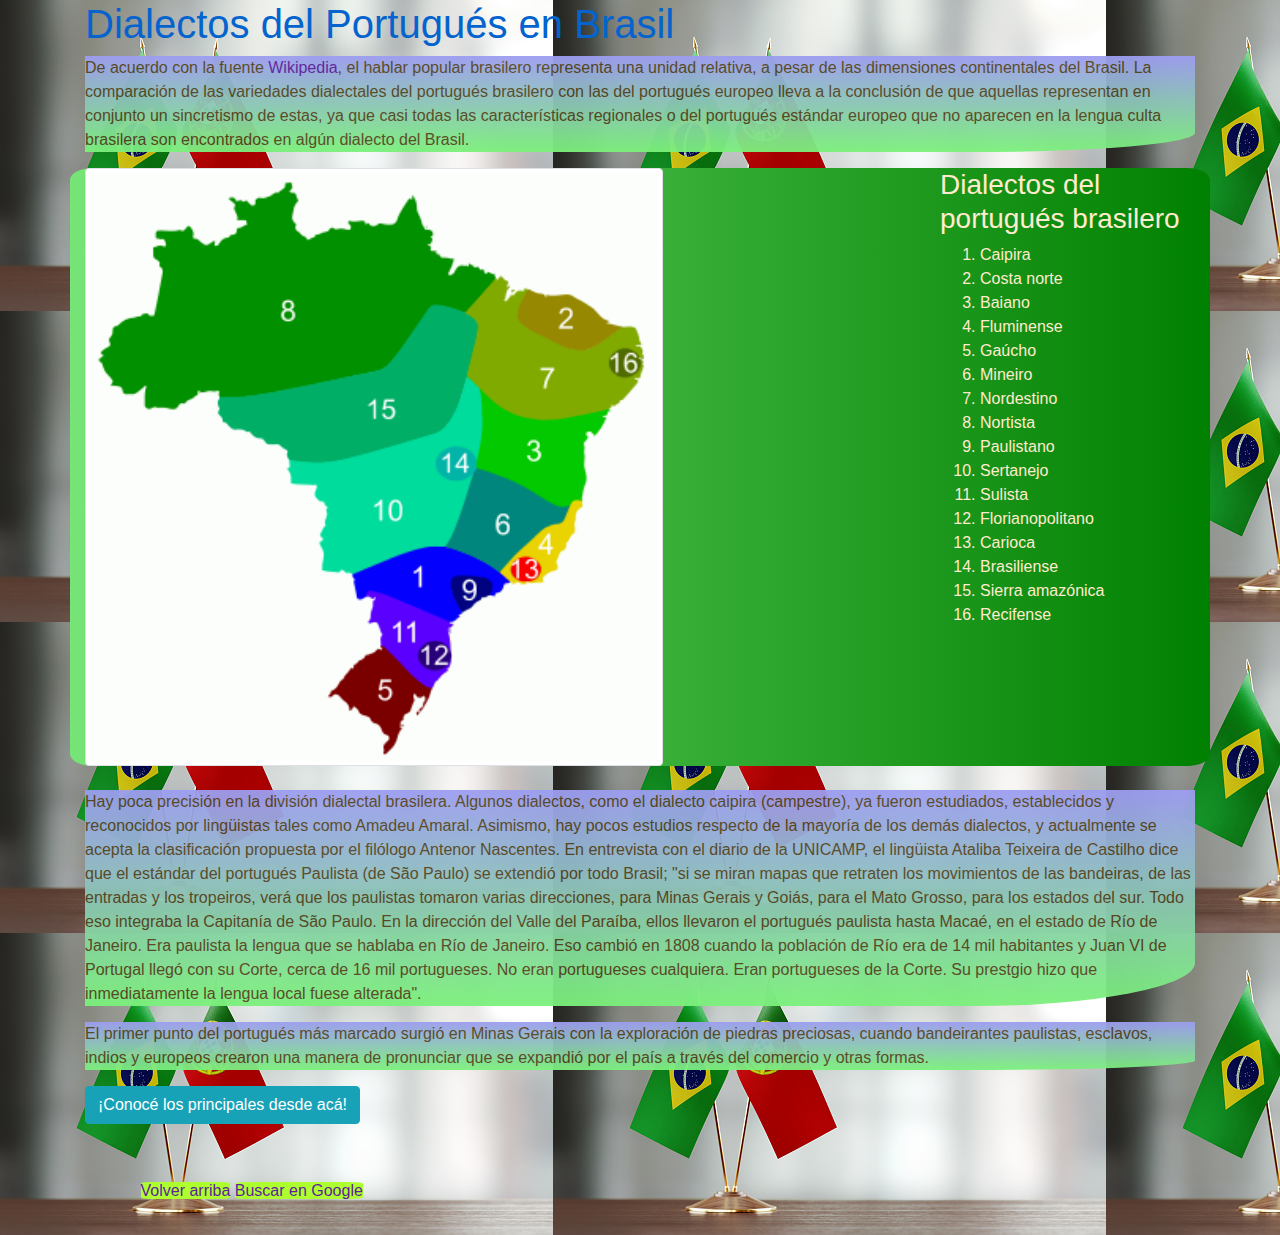
<file: index.html>
<!DOCTYPE html>
<html lang="es">
<head>
    <meta charset="UTF-8">
    <meta http-equiv="X-UA-Compatible" content="IE=edge">
    <meta name="viewport" content="width=device-width, initial-scale=1.0">
    <link rel="stylesheet" href="css/bootstrap.min.css">
    <link rel="stylesheet" href="css/style.css">
    <title>Dialectos del portugués en Brasil</title>
</head>
<body>
    <main>
        <div class="container">
            <h1>Dialectos del Portugués en Brasil</h1>
            <p> De acuerdo con la fuente <a href="https://pt.wikipedia.org/wiki/Portugu%C3%AAs_brasileiro" target="_blank" class="link-success">Wikipedia</a>, 
                el hablar popular brasilero representa una unidad relativa, a pesar de las dimensiones 
                continentales del Brasil. La comparación de las variedades dialectales del portugués 
                brasilero con las del portugués europeo lleva a la conclusión de que aquellas 
                representan en conjunto un sincretismo de estas, ya que casi todas las características 
                regionales o del portugués estándar europeo que no aparecen en la lengua culta 
                brasilera son encontrados en algún dialecto del Brasil.
            </p>
            <div class="row">
                <div class="col-lg-9 col-md-12 col-sm-12">
                    <img src="images/dialectosbrasileros.png" alt="mapa de dialectos en Brasil" class="img-thumbnail">
                </div>
                <div class="col-lg-3 col-md-12 col-sm-12">
                    <h3>Dialectos del portugués brasilero</h3>
                    <ol>
                        <li>Caipira</li>
                        <li>Costa norte</li>
                        <li>Baiano</li>
                        <li>Fluminense</li>
                        <li>Gaúcho</li>
                        <li>Mineiro</li>
                        <li>Nordestino</li>
                        <li>Nortista</li>
                        <li>Paulistano</li>
                        <li>Sertanejo</li> 
                        <li>Sulista</li>
                        <li>Florianopolitano</li>
                        <li>Carioca</li>
                        <li>Brasiliense</li>
                        <li>Sierra amazónica</li> 
                        <li>Recifense</li>                       
                    </ol>                    
                </div>
            </div>
            <br>
            <p>
                Hay poca precisión en la división dialectal brasilera. Algunos dialectos, como el dialecto 
                caipira (campestre), ya fueron estudiados, establecidos y reconocidos por lingüistas tales 
                como Amadeu Amaral. Asimismo, hay pocos estudios respecto de la mayoría de los demás dialectos, 
                y actualmente se acepta la clasificación propuesta por el filólogo Antenor Nascentes. En 
                entrevista con el diario de la UNICAMP, el lingüista Ataliba Teixeira de Castilho dice que el 
                estándar del portugués Paulista (de São Paulo) se extendió por todo Brasil; "si se miran 
                mapas que retraten los movimientos de las bandeiras, de las entradas y los tropeiros, verá 
                que los paulistas tomaron varias direcciones, para Minas Gerais y Goiás, para el Mato Grosso, 
                para los estados del sur. Todo eso integraba la Capitanía de São Paulo. En la dirección del 
                Valle del Paraíba, ellos llevaron el portugués paulista hasta Macaé, en el estado de Río de 
                Janeiro. Era paulista la lengua que se hablaba en Río de Janeiro. Eso cambió en 1808 cuando la 
                población de Río era de 14 mil habitantes y Juan VI de Portugal llegó con su Corte, cerca de 16 
                mil portugueses. No eran portugueses cualquiera. Eran portugueses de la Corte. Su prestgio hizo 
                que inmediatamente la lengua local fuese alterada".
            </p>
            <p>
                El primer punto del portugués más marcado surgió en Minas Gerais con la exploración de piedras 
                preciosas, cuando bandeirantes paulistas, esclavos, indios y europeos crearon una manera de 
                pronunciar que se expandió por el país a través del comercio y otras formas.
            </p>
            <div>
                <a href="pages/dialectosenumeracion.html" class="btn btn-info" role="button">¡Conocé los principales desde acá!</a>
            </div>
            <Footer>
                <a href="" class="colorLinkFooter">Volver arriba</a>
                <a href="https://google.com" target="_blank" class="colorLinkFooter">Buscar en Google</a>
            </Footer>
        </div>
    </main>      
</body>
</html>
</file>
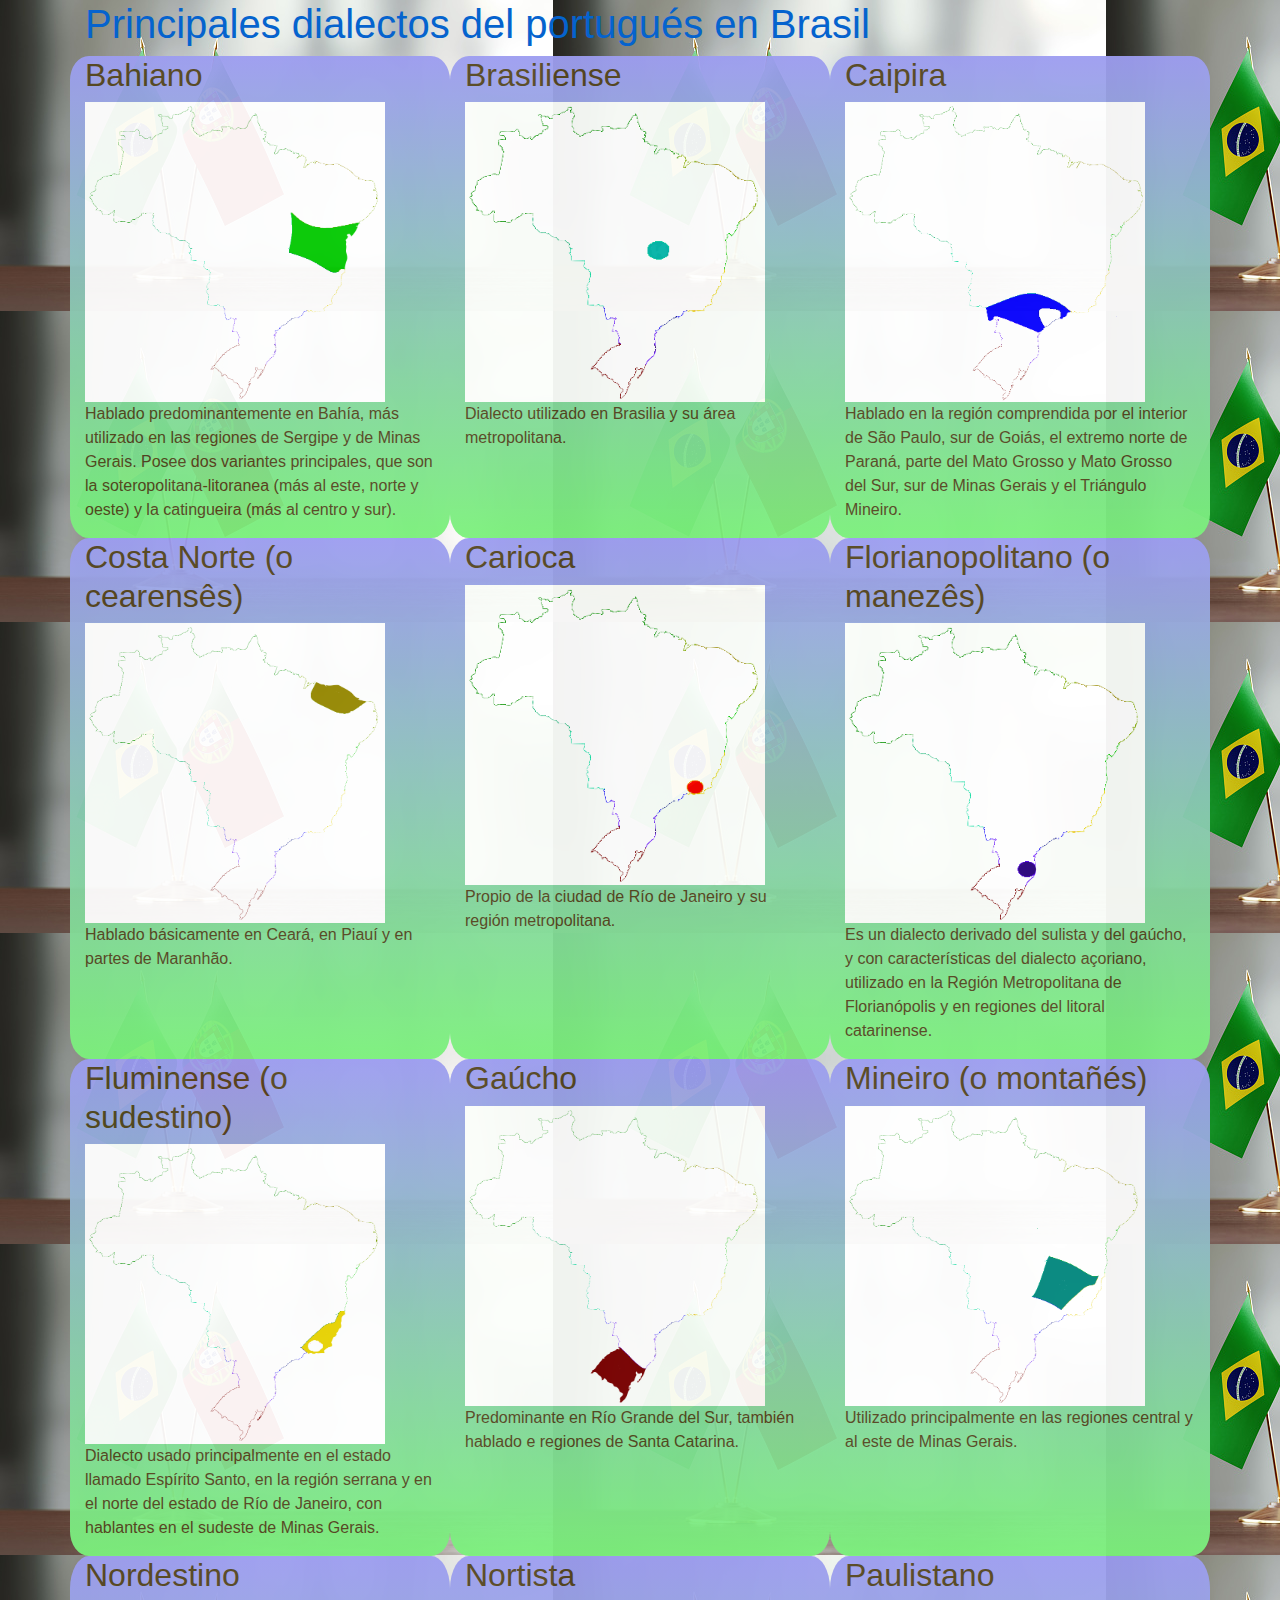
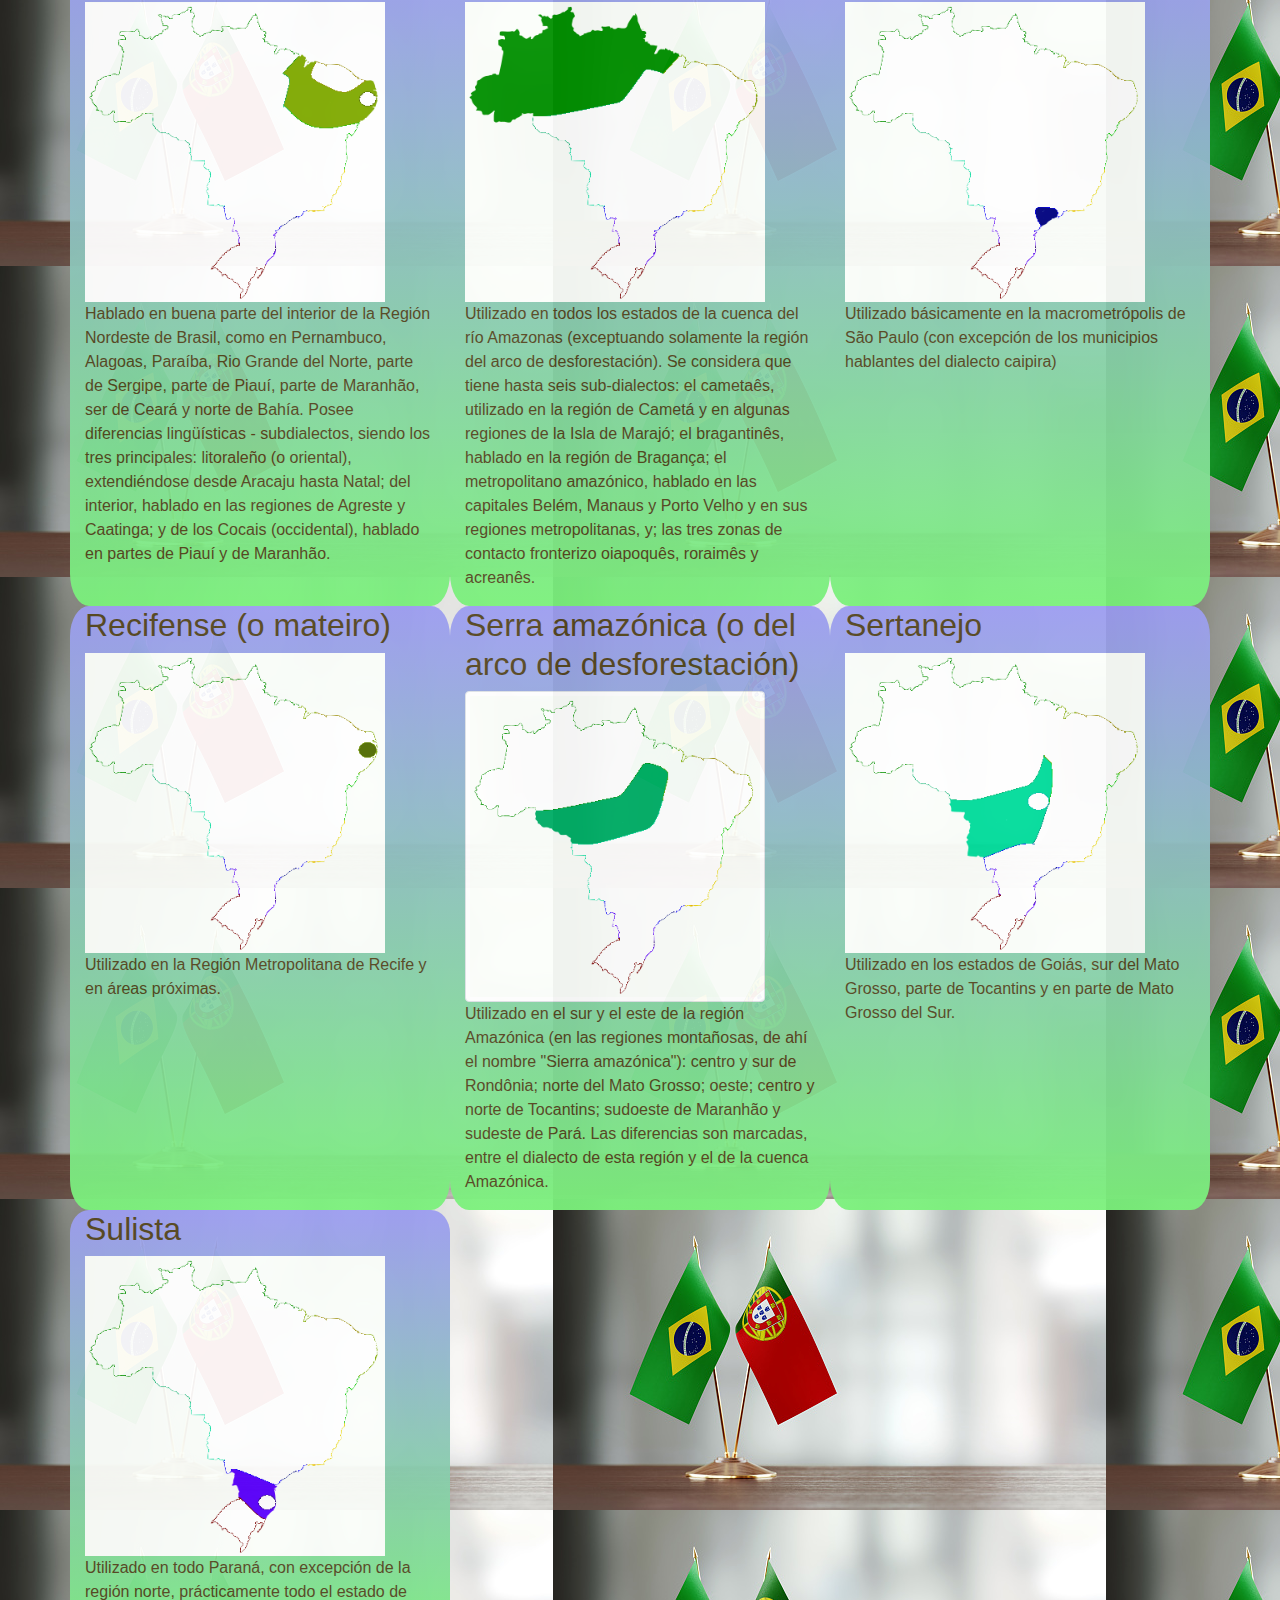
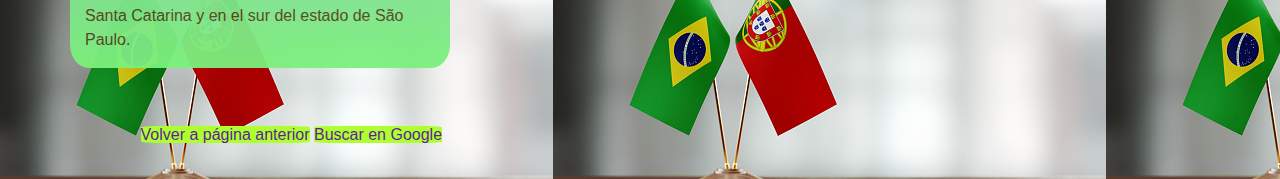
<file: pages/dialectosenumeracion.html>
<!DOCTYPE html>
<html lang="es">
<head>
    <meta charset="UTF-8">
    <meta http-equiv="X-UA-Compatible" content="IE=edge">
    <meta name="viewport" content="width=device-width, initial-scale=1.0">
    <link rel="stylesheet" href="../css/bootstrap.min.css">
    <link rel="stylesheet" href="../css/dialectosenumeracionstyle.css">
    <title>Dialectos del portugués en Brasil</title>
</head>
<body>
    <main class="container">
        <div>
            <h1>Principales dialectos del portugués en Brasil</h1>
        </div>
        <div class="row">
            <div class="col-lg-4 col-md-6 col-sm-12">
                <h2>Bahiano</h2>
                <img src="../images/dialectobaiano.png" alt="">
                <p>
                    Hablado predominantemente en Bahía, 
                    más utilizado en las regiones 
                    de Sergipe y de Minas Gerais. Posee dos 
                    variantes principales, que son la 
                    soteropolitana-litoranea (más al este, 
                    norte y oeste) y la catingueira (más al 
                    centro y sur).
                </p>
            </div>
            <div class="col-lg-4 col-md-6 col-sm-12">
                <h2>Brasiliense</h2>
                <img src="../images/dialetobrasiliense.png" alt="">
                <p>
                    Dialecto utilizado en Brasilia y su área 
                    metropolitana.
                </p>
            </div>
            <div class="col-lg-4 col-md-6 col-sm-12">
                <h2>Caipira</h2>
                <img src="../images/dialetocaipira.png" alt="">
                <p>
                    Hablado en la región comprendida por el 
                    interior de São Paulo, sur de Goiás, el 
                    extremo norte de Paraná, parte del Mato 
                    Grosso y Mato Grosso del Sur, sur de Minas 
                    Gerais y el Triángulo Mineiro.
                </p>
            </div>
            <div class="col-lg-4 col-md-6 col-sm-12">
                <h2>Costa Norte (o cearensês)</h2>
                <img src="../images/dialetocostanorte.png" alt="">
                <p>
                    Hablado básicamente en Ceará, en Piauí y en 
                    partes de Maranhão.
                </p>
            </div>
            <div class="col-lg-4 col-md-6 col-sm-12">
                <h2>Carioca</h2>
                <img src="../images/dialetocarioca.png" alt="">
                <p>
                    Propio de la ciudad de Río de Janeiro y su 
                    región metropolitana.
                </p>
            </div>
            <div class="col-lg-4 col-md-6 col-sm-12">
                <h2>Florianopolitano (o manezês)</h2>
                <img src="../images/dialetoflorianopolitano.png" alt="">
                <p>
                    Es un dialecto derivado del sulista y del gaúcho, y 
                    con características del dialecto açoriano, utilizado 
                    en la Región Metropolitana de Florianópolis y en 
                    regiones del litoral catarinense.
                </p>
            </div>
            <div class="col-lg-4 col-md-6 col-sm-12">
                <h2>Fluminense (o sudestino)</h2>
                <img src="../images/dialetofluminense.png" alt="">
                <p>
                    Dialecto usado principalmente en el estado llamado 
                    Espírito Santo, en la región serrana y en el norte 
                    del estado de Río de Janeiro, con hablantes en el 
                    sudeste de Minas Gerais.
                </p>
            </div>             
            <div class="col-lg-4 col-md-6 col-sm-12">
                <h2>Gaúcho</h2>
                <img src="../images/dialectogaucho.png" alt="">
                <p>
                    Predominante en Río Grande del Sur, también 
                    hablado e regiones de Santa Catarina.
                </p>
            </div>
            <div class="col-lg-4 col-md-6 col-sm-12">
                <h2>Mineiro (o montañés)</h2>
                <img src="../images/dialetomineiro.png" alt="">
                <p>
                    Utilizado principalmente en las regiones 
                    central y al este de Minas Gerais.
                </p>
            </div>
            <div class="col-lg-4 col-md-6 col-sm-12">
                <h2>Nordestino</h2>
                <img src="../images/dialetonordestino.png" alt="">
                <p>
                    Hablado en buena parte del interior de la 
                    Región Nordeste de Brasil, como en 
                    Pernambuco, Alagoas, Paraíba, Rio Grande 
                    del Norte, parte de Sergipe, parte de 
                    Piauí, parte de Maranhão, ser de Ceará y 
                    norte de Bahía. Posee diferencias 
                    lingüísticas - subdialectos, siendo los 
                    tres principales: litoraleño (o oriental), 
                    extendiéndose desde Aracaju hasta Natal; 
                    del interior, hablado en las regiones de 
                    Agreste y Caatinga; y de los Cocais 
                    (occidental), hablado en partes de Piauí y 
                    de Maranhão.
                </p>
            </div>
            <div class="col-lg-4 col-md-6 col-sm-12">
                <h2>Nortista</h2>
                <img src="../images/dialetonortista.png" alt="">
                <p>
                    Utilizado en todos los estados de la cuenca 
                    del río Amazonas (exceptuando solamente la 
                    región del arco de desforestación). Se 
                    considera que tiene hasta seis sub-dialectos: 
                    el cametaês, utilizado en la región de Cametá 
                    y en algunas regiones de la Isla de Marajó; el 
                    bragantinês, hablado en la región de Bragança; 
                    el metropolitano amazónico, hablado en las 
                    capitales Belém, Manaus y Porto Velho y en sus 
                    regiones metropolitanas, y; las tres zonas de 
                    contacto fronterizo oiapoquês, roraimês y 
                    acreanês.
                </p>
            </div>
            <div class="col-lg-4 col-md-6 col-sm-12">
                <h2>Paulistano</h2>
                <img src="../images/dialetopaulistano.png" alt="">
                <p>
                    Utilizado básicamente en la macrometrópolis 
                    de São Paulo (con excepción de los municipios 
                    hablantes del dialecto caipira)
                </p>
            </div>
            <div class="col-lg-4 col-md-6 col-sm-12">
                <h2>Recifense (o mateiro)</h2>
                <img src="../images/dialetorecifense.png" alt="">
                <p>
                    Utilizado en la Región Metropolitana de Recife 
                    y en áreas próximas.
                </p>
            </div>
            <div class="col-lg-4 col-md-6 col-sm-12">
                <h2>Serra amazónica (o del arco de desforestación)</h2>
                <img src="../images/dialetoserramazonica.png" class="img-thumbnail" alt="" >
                <p>
                    Utilizado en el sur y el este de la región 
                    Amazónica (en las regiones montañosas, de 
                    ahí el nombre "Sierra amazónica"): centro y 
                    sur de Rondônia; norte del Mato Grosso; oeste; 
                    centro y norte de Tocantins; sudoeste de Maranhão 
                    y sudeste de Pará. Las diferencias son marcadas, entre 
                    el dialecto de esta región y el de la cuenca 
                    Amazónica.
                </p>
            </div>
            <div class="col-lg-4 col-md-6 col-sm-12">
                <h2>Sertanejo</h2>
                <img src="../images/dialetosertanejo.png" alt="">
                <p>
                    Utilizado en los estados de Goiás, sur del 
                    Mato Grosso, parte de Tocantins y en parte 
                    de Mato Grosso del Sur.
                </p>
            </div>
            <div class="col-lg-4 col-md-6 col-sm-12">
                <h2>Sulista</h2>
                <img src="../images/dialetosulista.png" alt="">
                <p>
                    Utilizado en todo Paraná, con excepción de 
                    la región norte, prácticamente todo el estado 
                    de Santa Catarina y en el sur del estado de 
                    São Paulo.
                </p>
            </div>
        </div>
        <Footer>
            <a href="../index.html" class="colorLinkFooter">Volver a página anterior</a>
            <a href="https://google.com" target="_blank" class="colorLinkFooter">Buscar en Google</a>
        </Footer>
    </main>      
</body>
</html>
</file>
<file: css/style.css>
body {
    background-image: url(../images/imagendefondo.jpg);
}
p {
    background-image: linear-gradient(to top, rgb(123, 241, 123), rgb(157, 157, 241));
    border-bottom-right-radius: 20%;
    color:rgb(85, 70, 31);
    opacity: 95%;
}
a {
   color:rgb(94, 30, 155); 
}
a:hover {
    color: antiquewhite;
}
footer {
    height: 100px;
    padding: 5%;
}
.colorLinkFooter {
    background-color: greenyellow;
    border-radius: 10%;
}
h1 {
    color:rgb(5, 99, 206);
}
img {
    width: 70%;
    height: 70%;
}
.row {
    background-image: linear-gradient(to left, green, rgb(118, 228, 118));
    color: blanchedalmond;
    border-radius: 2%;
}
</file>
<file: css/dialectosenumeracionstyle.css>
body {
    background-image: url(../images/imagendefondo.jpg);
}
.col-lg-4 {
    background-image: linear-gradient(to top, rgb(123, 241, 123), rgb(157, 157, 241));
    border-radius: 5%;
    color:rgb(85, 70, 31);
    opacity: 95%;
}
a {
   color:rgb(94, 30, 155); 
}
a:hover {
    color: antiquewhite;
}
footer {
    height: 100px;
    padding: 5%;
}
.colorLinkFooter {
    background-color: greenyellow;
    border-radius: 10%;
}
h1 {
    color:rgb(5, 99, 206);
}
img {
    object-fit: fill;
    width: 300px;
    height: 300px;
}
</file>
